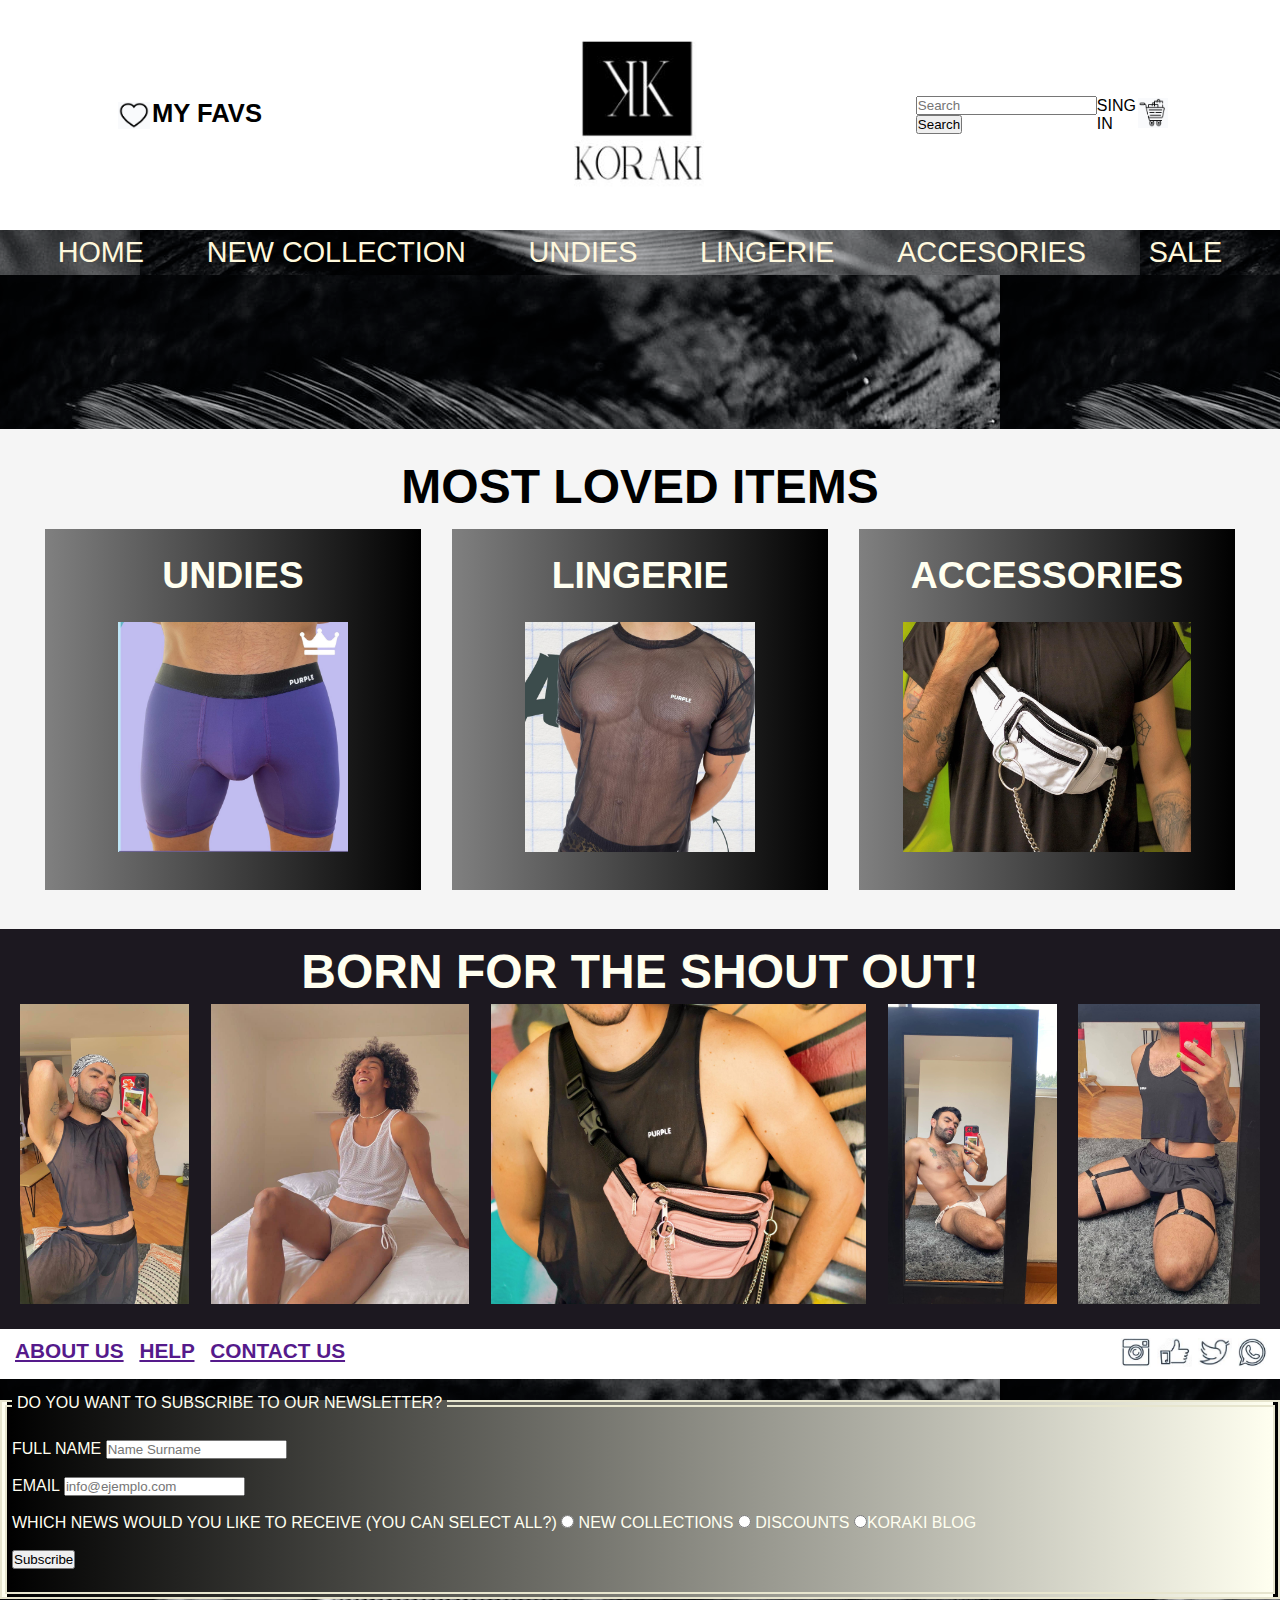
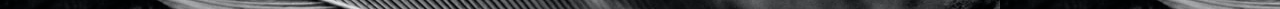
<file: index.html>
<!DOCTYPE html>
<html lang="en">
<head>
    <meta charset="UTF-8">
    <meta http-equiv="X-UA-Compatible" content="IE=edge">
    <meta name="viewport" content="width=device-width, initial-scale=1.0">
    <title>Koraki | Home</title>
    
    <link rel="stylesheet" href="./CSS/style.css">
    <link
    rel="stylesheet"
    href="https://cdnjs.cloudflare.com/ajax/libs/animate.css/4.1.1/animate.min.css"
    />
</head>
<body>
    <header>
        <div class="container">
             <div class="headerContainer">
            <div class="headerLeftItem">
                <img src="./Images/branding/favLogo.jpg" class="img-fluid" alt="Favorites">
                <h1 class="headerText">my favs</h1>
            </div>
            <div class="headerLogoItem">
                <img src="./Images/branding/korakiLogo.jpg" class="img-fluid" alt="korakiLogo">
            </div>
            <div class="headerRightItem">
                <div>
                    <nav class="navbar navbar-light bg-light">
                        <div class="container-fluid">
                          <form class="d-flex">
                            <input class="form-control me-2" type="search" placeholder="Search" aria-label="Search">
                            <button class="btn btn-outline-success" type="submit">Search</button>
                          </form>
                        </div>
                      </nav>
                </div>
                <div>
                    <p>Sing In</p>
                </div>
                <div >  
                    <img src="./Images/branding/shoppCartLogo.JPG" alt="shoppCart">
                </div>
            </div>
        </div>
        </div>
    </header>  
    <main>
        <div class="navContainer">
            <nav class="menu">
                <ul>
                    <li><a href="index.html">Home</a></li>
                    <li><a href="./Pages/new_collection.html">New Collection</a></li>
                    <li><a href="./Pages/undies.html">Undies</a></li>
                    <li><a href="./Pages/lingerie.html">Lingerie</a></li>
                    <li><a href="./Pages/accessories.html">Accesories</a></li>
                    <li><a href="./Pages/sale.html">Sale</a></li>
                </ul>
            </nav>
        </div>
        <div class="videoSection">
            <iframe width="220" height="auto" src="https://www.youtube.com/embed/6_bjM-u7vJg" title="YouTube video player" frameborder="0" allow="accelerometer; autoplay; clipboard-write; encrypted-media; gyroscope; picture-in-picture" allowfullscreen></iframe>
        </div>
        <section id="section1">
            <h2 class="animate__animated animate__bounce animate__heartBeat display-5">Most Loved Items</h2>
            <div class="section1Container">
                <div class="subTitles">
                    <h3 class="animate__animated animate__bounce animate__flash">Undies</h3>
                    <img src="Images/products/undies1.jpg" class="img-fluid" alt="undies">
                </div>
                <div class="subTitles">
                    <h3 class="animate__animated animate__bounce animate__flash">Lingerie</h3>
                    <img src="Images/products/malla1.jpg" class="img-fluid" alt="malla">
                </div>
                <div class="subTitles">
                    <h3 class="animate__animated animate__bounce animate__flash">Accessories</h3>
                    <img src="Images/products/accessories1.jpg" class="img-fluid" alt="accessories">
                </div>
            </div>   
        </section>
        <section id="section2">
            <h2 class="animate__animated animate__bounce animate__heartBeat">Born For The Shout Out!</h2>
            <div class="igFans">
                <img src="Images/products/fan1.jpg" class="img-fluid" alt="Fan 1">
                <img src="Images/products/fan2.jpg" class="img-fluid" alt="Fan 2">
                <img src="Images/products/fan3.jpg" class="img-fluid" alt="Fan 3"> 
                <img src="Images/products/fan4.jpg" class="img-fluid" alt="Fan 4">
                <img src="Images/products/fan5.jpg" class="img-fluid" alt="Fan 5">         
            </div>   
        </section>
    </main>

    <footer>
        <div class="footer1">
            <div  class="contactSection">
                <ul class="nav">
                    <li class="nav-item">
                      <a class="nav-link active" aria-current="page" href="">About Us</a>
                    </li>
                    <li class="nav-item">
                      <a class="nav-link" href="">Help</a>
                    </li>
                    <li class="nav-item">
                      <a class="nav-link" href="">Contact Us</a>
                    </li>
                  </ul>
            </div>
            <div class="footerLogos">
                <img src="./Images/branding/igLogo.jpg" class="img-fluid" alt="IG">
                <img src="./Images/branding/fbLogo.jpg" class="img-fluid" alt="FB">
                <img src="./Images/branding/twLogo.jpg" class="img-fluid" alt="TW">
                <img src="./Images/branding/wpLogo.jpg" class="img-fluid" alt="WA">
            </div>
        </div>
        <section class="footer2">
            <form action="" method="GET">
                <fieldset class="newsLetter">
                    <legend class="legend">Do you want to subscribe to our Newsletter?</legend>
                    <br>
    
                    <label for="name">Full Name</label>
                    <input type="text" id="name" placeholder="Name Surname" required>
                    <br><br>
    
                    <label for="email">Email</label>
                    <input type="email" name="email" id="email" placeholder="info@ejemplo.com" required>
                    <br><br>
    
                    <label for="curso">Which news would you like to receive (You can select all?)</label>
                    <input type="radio" name="newCollection"> New Collections <input type="radio" name="discounts"> Discounts <input type="radio" name="korakiBlog">Koraki Blog
                    <br><br>
    
                    <input type="submit" value="Subscribe">
                    <br><br>
                </fieldset>
            </form>
        </section>
    </footer>
</body>
</html>
</file>
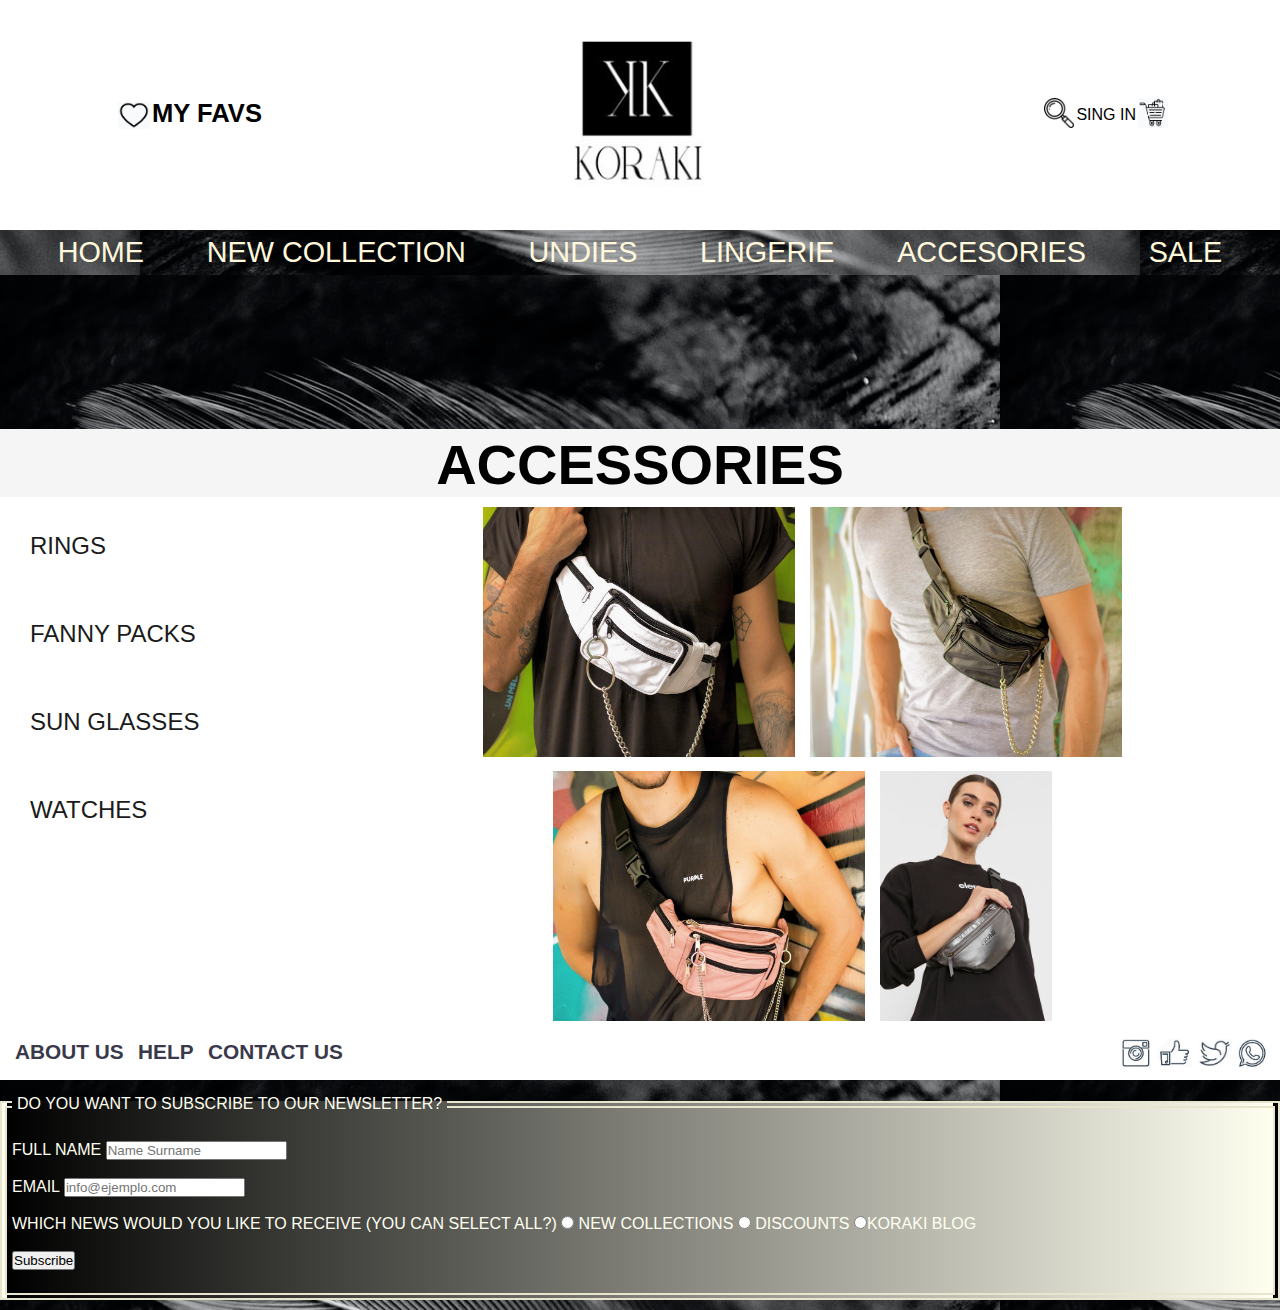
<file: Pages/accessories.html>
<!DOCTYPE html>
<html lang="en">
<head>
    <meta charset="UTF-8">
    <meta http-equiv="X-UA-Compatible" content="IE=edge">
    <meta name="viewport" content="width=device-width, initial-scale=1.0">
    <title>Koraki | Accessories</title>
    <link rel="stylesheet" href="../CSS/style.css">
    <link
    rel="stylesheet"
    href="https://cdnjs.cloudflare.com/ajax/libs/animate.css/4.1.1/animate.min.css"
    />
</head>
<body>
    <header>
        <div class="headerContainer">
            <div class="headerLeftItem">
                <img src="../Images/branding/favLogo.jpg" alt="Favorites">
                <h1 class="headerText">my favs</h1>
            </div>
            <div class="headerLogoItem">
                <img src="../Images/branding/korakiLogo.jpg" alt="korakiLogo">
            </div>
            <div class="headerRightItem">
                <div>
                    <img src="../Images/branding/searchLogo.png" alt="searchLogo">
                </div>
                <div>
                    <p>Sing In</p>
                </div>
                <div >  
                    <img src="../Images/branding/shoppCartLogo.JPG" alt="shoppCart">
                </div>
            </div>
        </div>
    </header>  
    <main>
        <div class="navContainer">
            <nav class="menu">
                <ul>
                    <li><a href="../index.html">Home</a></li>
                    <li><a href="./new_collection.html">New Collection</a></li>
                    <li><a href="./undies.html">Undies</a></li>
                    <li><a href="./lingerie.html">Lingerie</a></li>
                    <li><a href="./accessories.html">Accesories</a></li>
                    <li><a href="./sale.html">Sale</a></li>
                </ul>
            </nav>
        </div>
        <div class="videoSection">
            <iframe width="220" height="auto" src="https://www.youtube.com/embed/6_bjM-u7vJg" title="YouTube video player" frameborder="0" allow="accelerometer; autoplay; clipboard-write; encrypted-media; gyroscope; picture-in-picture" allowfullscreen></iframe>
        </div>
        <h1 class="animate__animated animate__bounce animate__heartBeat mainTittle">Accessories</h1>
        <section>   
            <div class="ncProducts">
                <div class="ncProducts1">
                    <ul>
                        <li>Rings</li>
                        <li>Fanny Packs</li>
                        <li>Sun Glasses</li>
                        <li>Watches</li>
                    </ul>
                </div>
                <div class="ncPhotos">   
                    <img src="../Images/products/accessories1.jpg" alt="accessories1">
                    <img src="../Images/products/accessories2.jpg" alt="accessories2">
                    <img src="../Images/products/accessories3.jpg" alt="accessories3"> 
                    <img src="../Images/products/accessories4.jpg" alt="accessories4">
                </div>
            </div>
        </section>

    </main>


    <footer>
        <div class="footer1">
            <div  class="contactSection">
                <ul>
                    <li>About Us</li>
                    <li>Help</li>
                    <li>Contact Us</li>
                </ul>
            </div>
            <div class="footerLogos">
                <img src="../Images/branding/igLogo.jpg" alt="IG">
                <img src="../Images/branding/fbLogo.jpg" alt="FB">
                <img src="../Images/branding/twLogo.jpg" alt="TW">
                <img src="../Images/branding/wpLogo.jpg" alt="WA">
            </div>
        </div>
        <section class="footer2">
            <form action="" method="GET">
                <fieldset class="newsLetter">
                    <legend class="legend">Do you want to subscribe to our Newsletter?</legend>
                    <br>
    
                    <label for="name">Full Name</label>
                    <input type="text" id="name" placeholder="Name Surname" required>
                    <br><br>
    
                    <label for="email">Email</label>
                    <input type="email" name="email" id="email" placeholder="info@ejemplo.com" required>
                    <br><br>
    
                    <label for="curso">Which news would you like to receive (You can select all?)</label>
                    <input type="radio" name="newCollection"> New Collections <input type="radio" name="discounts"> Discounts <input type="radio" name="korakiBlog">Koraki Blog
                    <br><br>
    
                    <input type="submit" value="Subscribe">
                    <br><br>
                </fieldset>
            </form>
        </section>
    </footer>
</body>
</html>
</file>
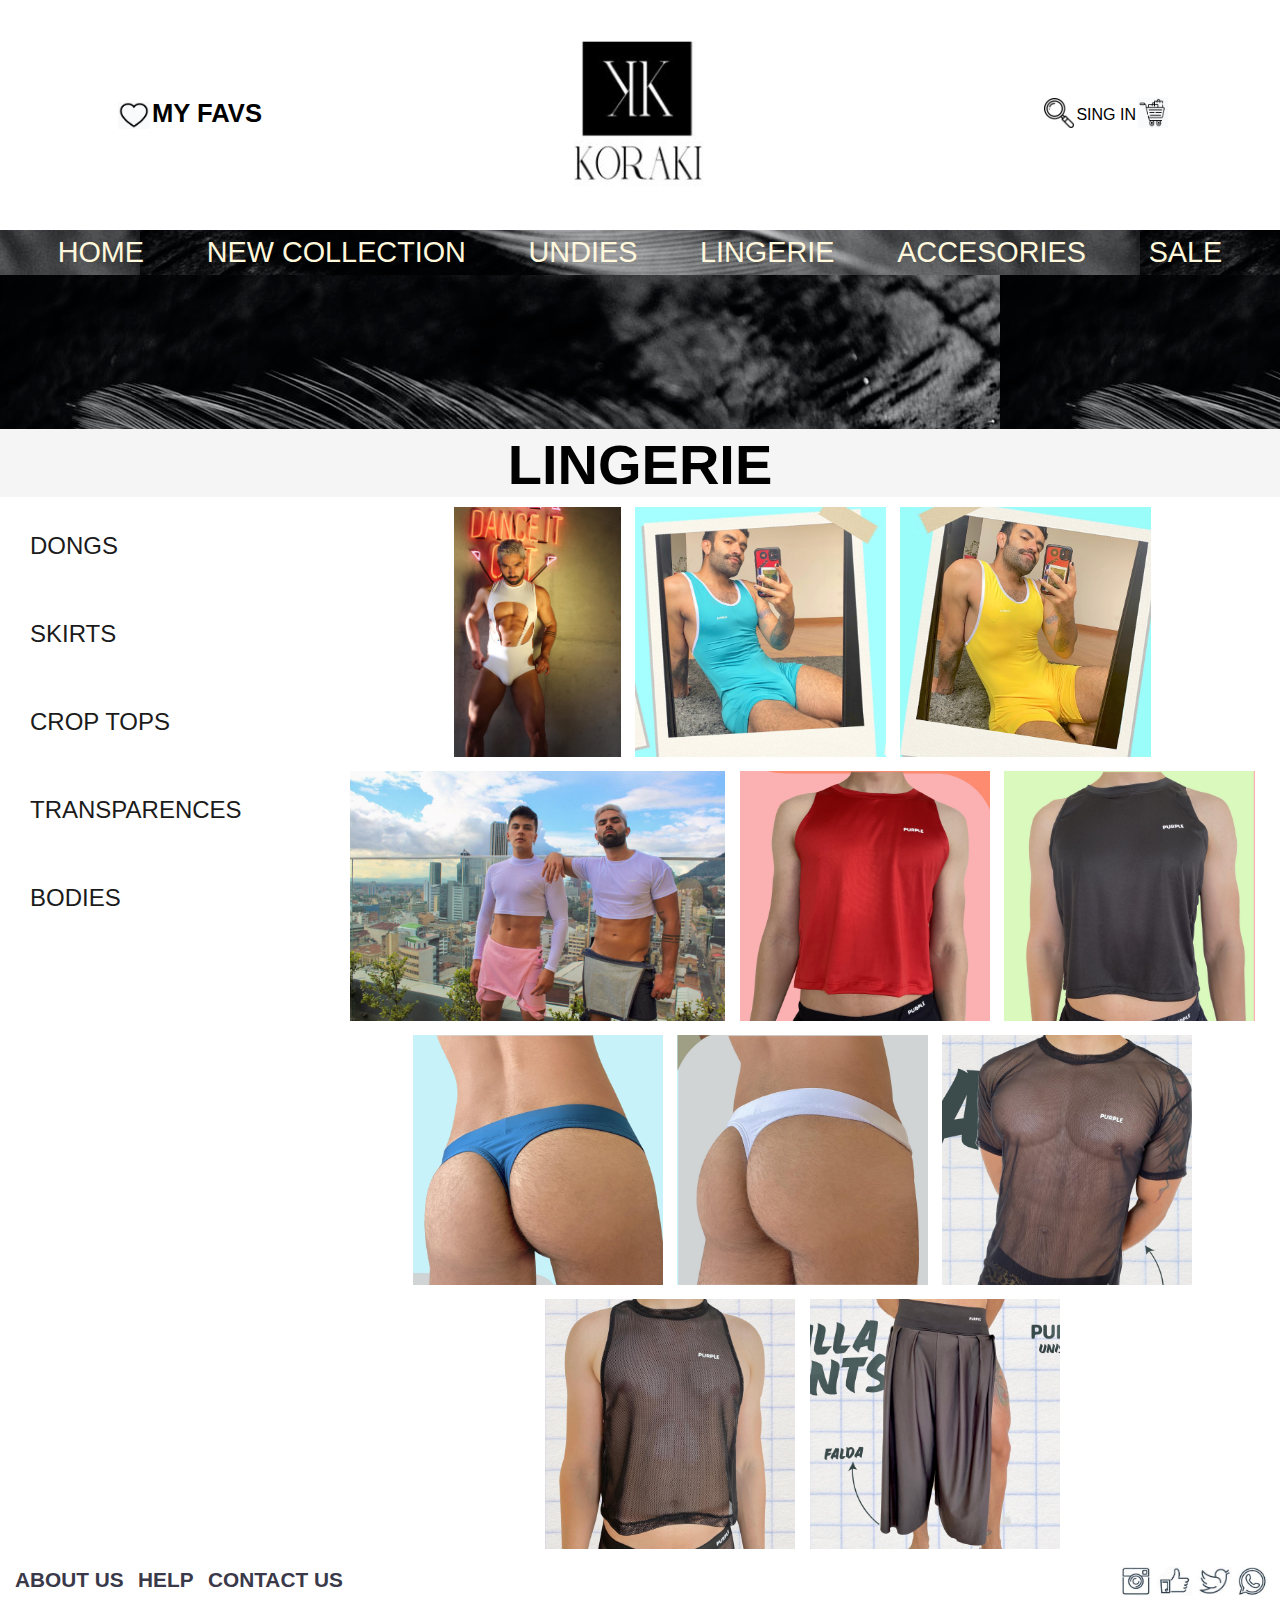
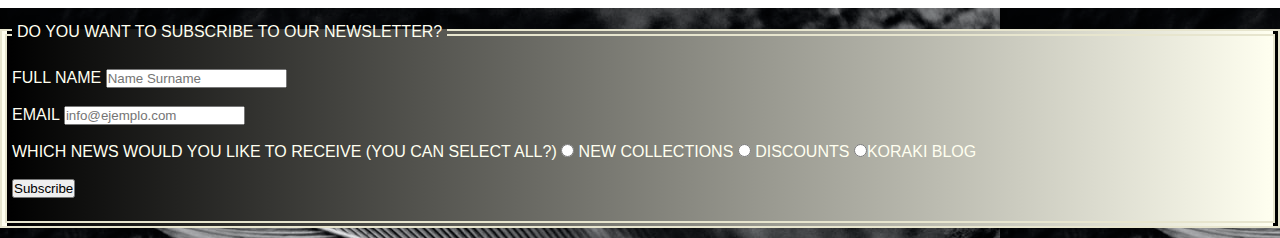
<file: Pages/lingerie.html>
<!DOCTYPE html>
<html lang="en">
<head>
    <meta charset="UTF-8">
    <meta http-equiv="X-UA-Compatible" content="IE=edge">
    <meta name="viewport" content="width=device-width, initial-scale=1.0">
    <title>Koraki | Lingerie</title>
    <link rel="stylesheet" href="../CSS/style.css">
    <link
    rel="stylesheet"
    href="https://cdnjs.cloudflare.com/ajax/libs/animate.css/4.1.1/animate.min.css"
    />
</head>
<body>
    <header>
        <div class="headerContainer">
            <div class="headerLeftItem">
                <img src="../Images/branding/favLogo.jpg" alt="Favorites">
                <h1 class="headerText">my favs</h1>
            </div>
            <div class="headerLogoItem">
                <img src="../Images/branding/korakiLogo.jpg" alt="korakiLogo">
            </div>
            <div class="headerRightItem">
                <div>
                    <img src="../Images/branding/searchLogo.png" alt="searchLogo">
                </div>
                <div>
                    <p>Sing In</p>
                </div>
                <div >  
                    <img src="../Images/branding/shoppCartLogo.JPG" alt="shoppCart">
                </div>
            </div>
        </div>
    </header>  
    <main>
        <div class="navContainer">
            <nav class="menu">
                <ul>
                    <li><a href="../index.html">Home</a></li>
                    <li><a href="./new_collection.html">New Collection</a></li>
                    <li><a href="./undies.html">Undies</a></li>
                    <li><a href="./lingerie.html">Lingerie</a></li>
                    <li><a href="./accessories.html">Accesories</a></li>
                    <li><a href="./sale.html">Sale</a></li>
                </ul>
            </nav>
        </div>
        <div class="videoSection">
            <iframe width="220" height="auto" src="https://www.youtube.com/embed/6_bjM-u7vJg" title="YouTube video player" frameborder="0" allow="accelerometer; autoplay; clipboard-write; encrypted-media; gyroscope; picture-in-picture" allowfullscreen></iframe>
        </div>
        <h1 class="animate__animated animate__bounce animate__heartBeat mainTittle">Lingerie</h1>
        <section>   
            <div class="ncProducts">
                <div class="ncProducts1">
                    <ul>
                        <li>Dongs</li>
                        <li>Skirts</li>
                        <li>Crop Tops</li>
                        <li>Transparences</li>
                        <li>Bodies</li>
                    </ul>
                </div>
                <div class="ncPhotos">   
                    <img src="../Images/products/bodi1.jpg" alt="undies1">
                    <img src="../Images/products/bodi2.jpg" alt="undies2">
                    <img src="../Images/products/bodi3.jpg" alt="undies3"> 
                    <img src="../Images/products/cropTop1.jpg" alt="undies4">
                    <img src="../Images/products/cropTop2.jpg" alt="undies5">
                    <img src="../Images/products/cropTop3.jpg" alt="undies6">
                    <img src="../Images/products/dong1.jpg" alt="undies6">
                    <img src="../Images/products/dong2.jpg" alt="undies6">
                    <img src="../Images/products/malla1.jpg" alt="undies6">
                    <img src="../Images/products/malla2.jpg" alt="undies6">
                    <img src="../Images/products/skirt.jpg" alt="undies6">
                </div>
            </div>
        </section>

    </main>


    <footer>
        <div class="footer1">
            <div  class="contactSection">
                <ul>
                    <li>About Us</li>
                    <li>Help</li>
                    <li>Contact Us</li>
                </ul>
            </div>
            <div class="footerLogos">
                <img src="../Images/branding/igLogo.jpg" alt="IG">
                <img src="../Images/branding/fbLogo.jpg" alt="FB">
                <img src="../Images/branding/twLogo.jpg" alt="TW">
                <img src="../Images/branding/wpLogo.jpg" alt="WA">
            </div>
        </div>
        <section class="footer2">
            <form action="" method="GET">
                <fieldset class="newsLetter">
                    <legend class="legend">Do you want to subscribe to our Newsletter?</legend>
                    <br>
    
                    <label for="name">Full Name</label>
                    <input type="text" id="name" placeholder="Name Surname" required>
                    <br><br>
    
                    <label for="email">Email</label>
                    <input type="email" name="email" id="email" placeholder="info@ejemplo.com" required>
                    <br><br>
    
                    <label for="curso">Which news would you like to receive (You can select all?)</label>
                    <input type="radio" name="newCollection"> New Collections <input type="radio" name="discounts"> Discounts <input type="radio" name="korakiBlog">Koraki Blog
                    <br><br>
    
                    <input type="submit" value="Subscribe">
                    <br><br>
                </fieldset>
            </form>
        </section>
    </footer>
</body>
</html>
</file>
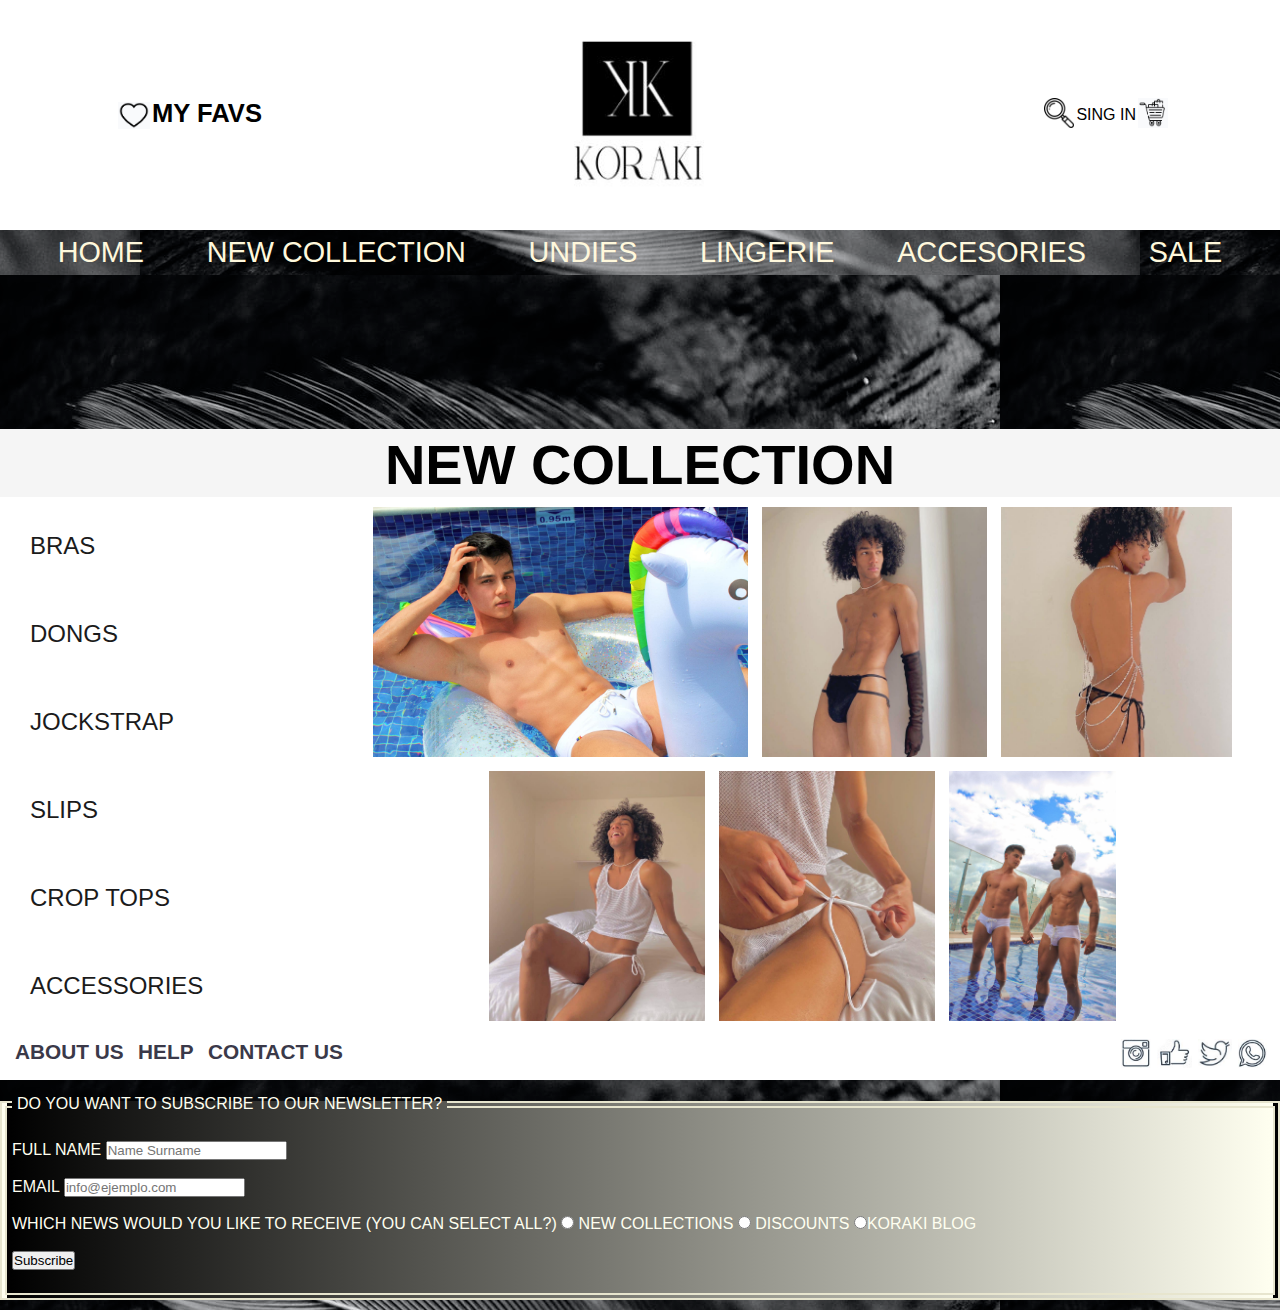
<file: Pages/new_collection.html>
<!DOCTYPE html>
<html lang="en">
<head>
    <meta charset="UTF-8">
    <meta http-equiv="X-UA-Compatible" content="IE=edge">
    <meta name="viewport" content="width=device-width, initial-scale=1.0">
    <title>Koraki | New Collection</title>
    <link rel="stylesheet" href="../CSS/style.css">
    <link
    rel="stylesheet"
    href="https://cdnjs.cloudflare.com/ajax/libs/animate.css/4.1.1/animate.min.css"
    />
</head>
<body>
    <header>
        <div class="headerContainer">
            <div class="headerLeftItem">
                <img src="../Images/branding/favLogo.jpg" alt="Favorites">
                <h1 class="headerText">my favs</h1>
            </div>
            <div class="headerLogoItem">
                <img src="../Images/branding/korakiLogo.jpg" alt="korakiLogo">
            </div>
            <div class="headerRightItem">
                <div>
                    <img src="../Images/branding/searchLogo.png" alt="searchLogo">
                </div>
                <div>
                    <p>Sing In</p>
                </div>
                <div >  
                    <img src="../Images/branding/shoppCartLogo.JPG" alt="shoppCart">
                </div>
            </div>
        </div>
    </header>  
    <main>
        <div class="navContainer">
            <nav class="menu">
                <ul>
                    <li><a href="../index.html">Home</a></li>
                    <li><a href="new_collection.html">New Collection</a></li>
                    <li><a href="./undies.html">Undies</a></li>
                    <li><a href="./lingerie.html">Lingerie</a></li>
                    <li><a href="./accessories.html">Accesories</a></li>
                    <li><a href="./sale.html">Sale</a></li>
                </ul>
            </nav>
        </div>
        <div class="videoSection">
            <iframe width="220" height="auto" src="https://www.youtube.com/embed/6_bjM-u7vJg" title="YouTube video player" frameborder="0" allow="accelerometer; autoplay; clipboard-write; encrypted-media; gyroscope; picture-in-picture" allowfullscreen></iframe>
        </div>
        <h1 class="animate__animated animate__bounce animate__heartBeat mainTittle">New Collection</h1>
        <section         >   
            <div class="ncProducts">
                <div class="ncProducts1">
                    <ul>
                        <li>Bras</li>
                        <li>Dongs</li>
                        <li>Jockstrap</li>
                        <li>Slips</li>
                        <li>Crop Tops</li>
                        <li>Accessories</li>
                    </ul>
                </div>
                <div class="ncPhotos">   
                    <img src="../Images/products/newCollection1.jpg" alt="newCollection1">
                    <img src="../Images/products/newCollection2.jpg" alt="newCollection2">
                    <img src="../Images/products/newCollection3.jpg" alt="newCollection3"> 
                    <img src="../Images/products/newCollection4.jpg" alt="newCollection4">
                    <img src="../Images/products/newCollection5.jpg" alt="newCollection5">
                    <img src="../Images/products/newCollection6.jpg" alt="newCollection6">
                </div>
            </div>
        </section>

    </main>


    <footer>
        <div class="footer1">
            <div  class="contactSection">
                <ul>
                    <li>About Us</li>
                    <li>Help</li>
                    <li>Contact Us</li>
                </ul>
            </div>
            <div class="footerLogos">
                <img src="../Images/branding/igLogo.jpg" alt="IG">
                <img src="../Images/branding/fbLogo.jpg" alt="FB">
                <img src="../Images/branding/twLogo.jpg" alt="TW">
                <img src="../Images/branding/wpLogo.jpg" alt="WA">
            </div>
        </div>
        <section class="footer2">
            <form action="" method="GET">
                <fieldset class="newsLetter">
                    <legend class="legend">Do you want to subscribe to our Newsletter?</legend>
                    <br>
    
                    <label for="name">Full Name</label>
                    <input type="text" id="name" placeholder="Name Surname" required>
                    <br><br>
    
                    <label for="email">Email</label>
                    <input type="email" name="email" id="email" placeholder="info@ejemplo.com" required>
                    <br><br>
    
                    <label for="curso">Which news would you like to receive (You can select all?)</label>
                    <input type="radio" name="newCollection"> New Collections <input type="radio" name="discounts"> Discounts <input type="radio" name="korakiBlog">Koraki Blog
                    <br><br>
    
                    <input type="submit" value="Subscribe">
                    <br><br>
                </fieldset>
            </form>
        </section>
    </footer>
</body>
</html>
</file>
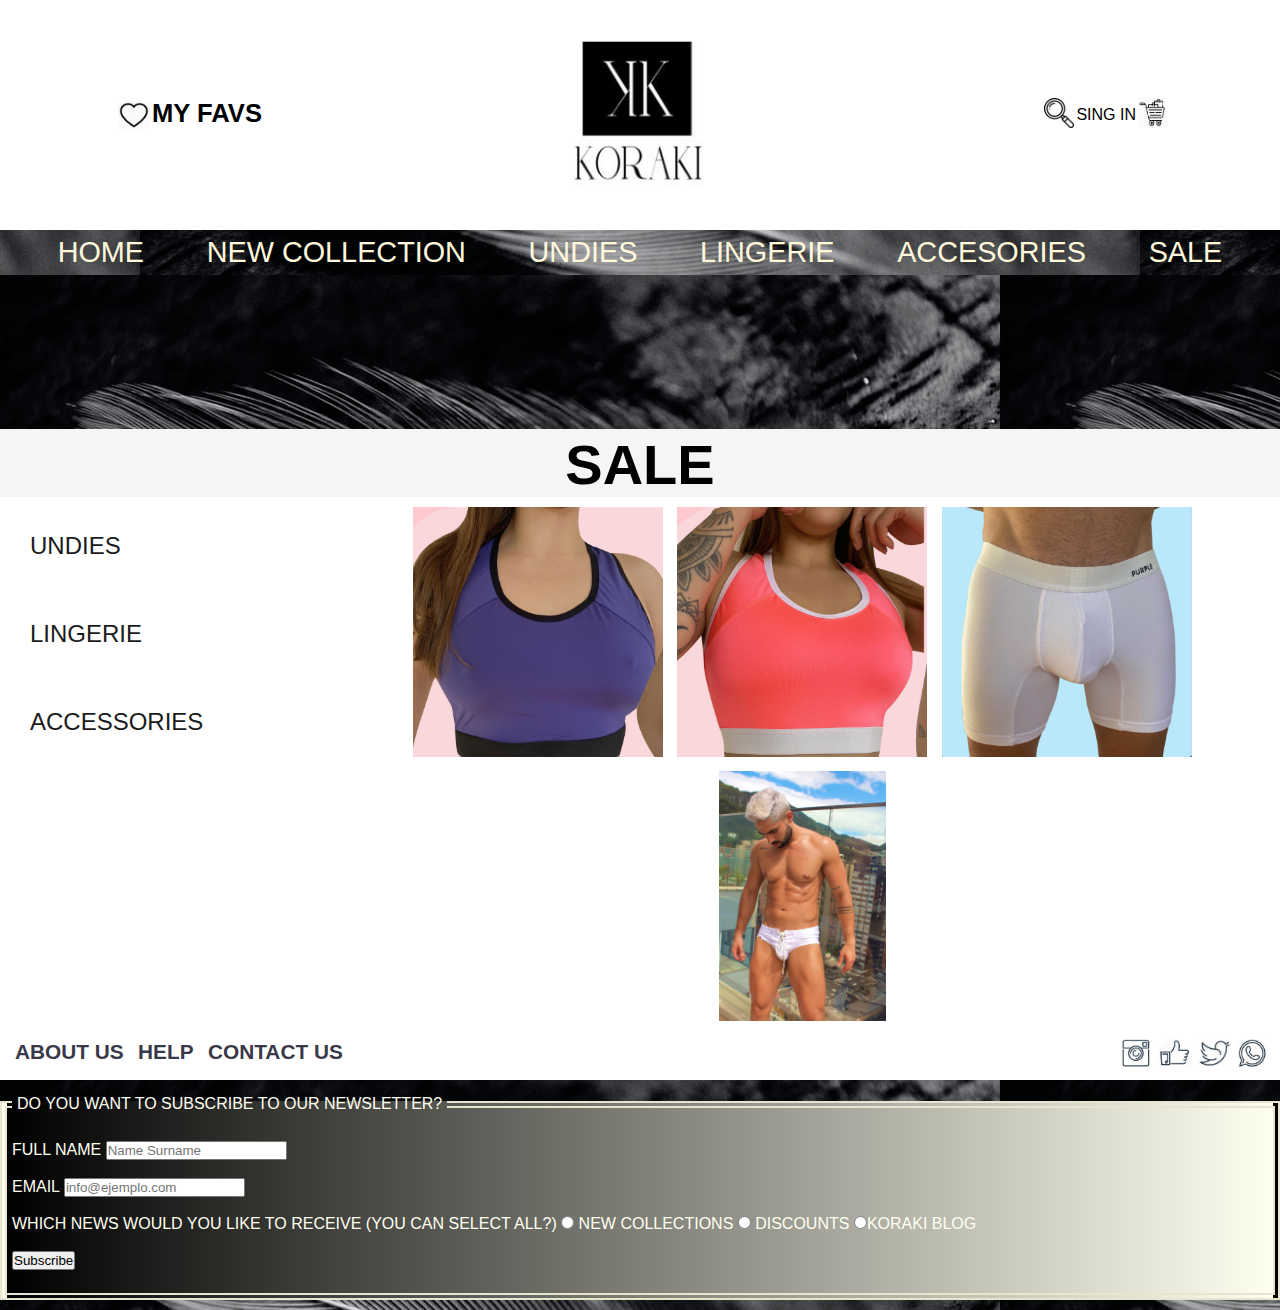
<file: Pages/sale.html>
<!DOCTYPE html>
<html lang="en">
<head>
    <meta charset="UTF-8">
    <meta http-equiv="X-UA-Compatible" content="IE=edge">
    <meta name="viewport" content="width=device-width, initial-scale=1.0">
    <title>Koraki | Sale</title>
    <link rel="stylesheet" href="../CSS/style.css">
    <link
    rel="stylesheet"
    href="https://cdnjs.cloudflare.com/ajax/libs/animate.css/4.1.1/animate.min.css"
    />
</head>
<body>
    <header>
        <div class="headerContainer">
            <div class="headerLeftItem">
                <img src="../Images/branding/favLogo.jpg" alt="Favorites">
                <h1 class="headerText">my favs</h1>
            </div>
            <div class="headerLogoItem">
                <img src="../Images/branding/korakiLogo.jpg" alt="korakiLogo">
            </div>
            <div class="headerRightItem">
                <div>
                    <img src="../Images/branding/searchLogo.png" alt="searchLogo">
                </div>
                <div>
                    <p>Sing In</p>
                </div>
                <div >  
                    <img src="../Images/branding/shoppCartLogo.JPG" alt="shoppCart">
                </div>
            </div>
        </div>
    </header>  
    <main>
        <div class="navContainer">
            <nav class="menu">
                <ul>
                    <li><a href="../index.html">Home</a></li>
                    <li><a href="./new_collection.html">New Collection</a></li>
                    <li><a href="./undies.html">Undies</a></li>
                    <li><a href="./lingerie.html">Lingerie</a></li>
                    <li><a href="./accessories.html">Accesories</a></li>
                    <li><a href="./sale.html">Sale</a></li>
                </ul>
            </nav>
        </div>
        <div class="videoSection">
            <iframe width="220" height="auto" src="https://www.youtube.com/embed/6_bjM-u7vJg" title="YouTube video player" frameborder="0" allow="accelerometer; autoplay; clipboard-write; encrypted-media; gyroscope; picture-in-picture" allowfullscreen></iframe>
        </div>
        <h1 class="animate__animated animate__bounce animate__heartBeat mainTittle">Sale</h1>
        <section>   
            <div class="ncProducts">
                <div class="ncProducts1">
                    <ul>
                        <li>Undies</li>
                        <li>Lingerie</li>
                        <li>Accessories</li>
                    </ul>
                </div>
                <div class="ncPhotos">   
                    <img src="../Images/products/bra1.jpg" alt="sale1">
                    <img src="../Images/products/bra2.jpg" alt="sale2">
                    <img src="../Images/products/undies5.jpg" alt="sale3"> 
                    <img src="../Images/products/undies6.jpg" alt="sale4">
                </div>
            </div>
        </section>

    </main>


    <footer>
        <div class="footer1">
            <div  class="contactSection">
                <ul>
                    <li>About Us</li>
                    <li>Help</li>
                    <li>Contact Us</li>
                </ul>
            </div>
            <div class="footerLogos">
                <img src="../Images/branding/igLogo.jpg" alt="IG">
                <img src="../Images/branding/fbLogo.jpg" alt="FB">
                <img src="../Images/branding/twLogo.jpg" alt="TW">
                <img src="../Images/branding/wpLogo.jpg" alt="WA">
            </div>
        </div>
        <section class="footer2">
            <form action="" method="GET">
                <fieldset class="newsLetter">
                    <legend class="legend">Do you want to subscribe to our Newsletter?</legend>
                    <br>
    
                    <label for="name">Full Name</label>
                    <input type="text" id="name" placeholder="Name Surname" required>
                    <br><br>
    
                    <label for="email">Email</label>
                    <input type="email" name="email" id="email" placeholder="info@ejemplo.com" required>
                    <br><br>
    
                    <label for="curso">Which news would you like to receive (You can select all?)</label>
                    <input type="radio" name="newCollection"> New Collections <input type="radio" name="discounts"> Discounts <input type="radio" name="korakiBlog">Koraki Blog
                    <br><br>
    
                    <input type="submit" value="Subscribe">
                    <br><br>
                </fieldset>
            </form>
        </section>
    </footer>
</body>
</html>
</file>
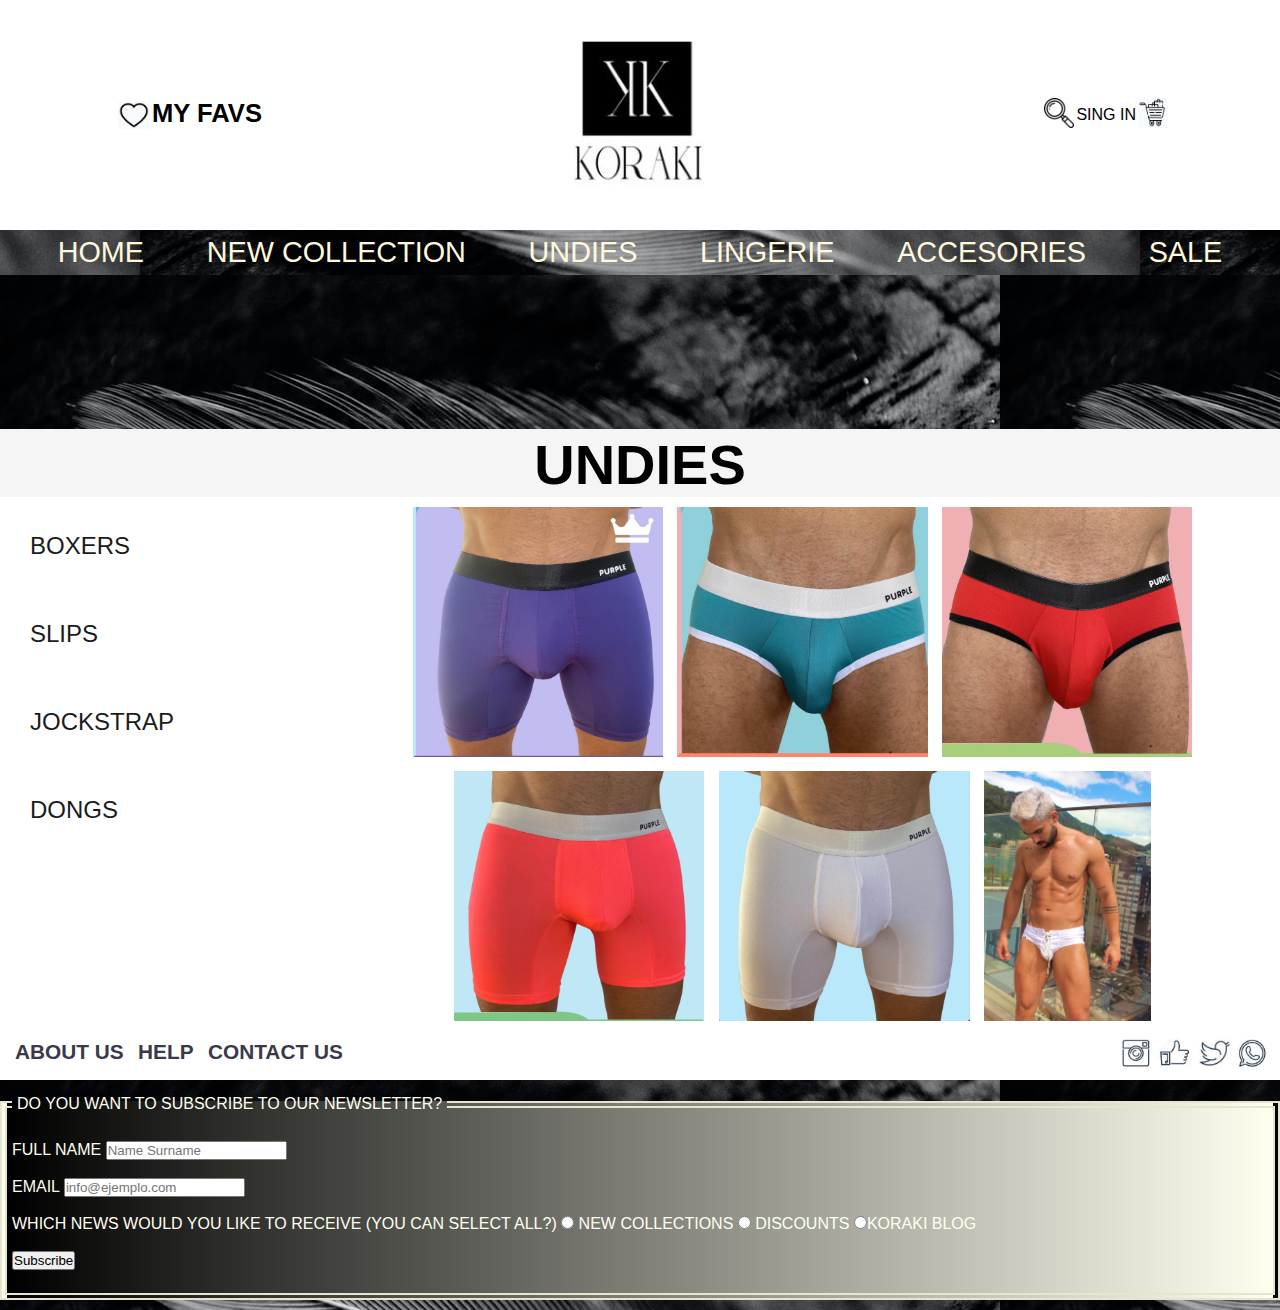
<file: Pages/undies.html>
<!DOCTYPE html>
<html lang="en">
<head>
    <meta charset="UTF-8">
    <meta http-equiv="X-UA-Compatible" content="IE=edge">
    <meta name="viewport" content="width=device-width, initial-scale=1.0">
    <title>Koraki | Undies</title>
    <link rel="stylesheet" href="../CSS/style.css">
    <link
    rel="stylesheet"
    href="https://cdnjs.cloudflare.com/ajax/libs/animate.css/4.1.1/animate.min.css"
    />
</head>
<body>
    <header>
        <div class="headerContainer">
            <div class="headerLeftItem">
                <img src="../Images/branding/favLogo.jpg" alt="Favorites">
                <h1 class="headerText">my favs</h1>
            </div>
            <div class="headerLogoItem">
                <img src="../Images/branding/korakiLogo.jpg" alt="korakiLogo">
            </div>
            <div class="headerRightItem">
                <div>
                    <img src="../Images/branding/searchLogo.png" alt="searchLogo">
                </div>
                <div>
                    <p>Sing In</p>
                </div>
                <div >  
                    <img src="../Images/branding/shoppCartLogo.JPG" alt="shoppCart">
                </div>
            </div>
        </div>
    </header>  
    <main>
        <div class="navContainer">
            <nav class="menu">
                <ul>
                    <li><a href="../index.html">Home</a></li>
                    <li><a href="./new_collection.html">New Collection</a></li>
                    <li><a href="./undies.html">Undies</a></li>
                    <li><a href="./lingerie.html">Lingerie</a></li>
                    <li><a href="./accessories.html">Accesories</a></li>
                    <li><a href="./sale.html">Sale</a></li>
                </ul>
            </nav>
        </div>
        <div class="videoSection">
            <iframe width="220" height="auto" src="https://www.youtube.com/embed/6_bjM-u7vJg" title="YouTube video player" frameborder="0" allow="accelerometer; autoplay; clipboard-write; encrypted-media; gyroscope; picture-in-picture" allowfullscreen></iframe>
        </div>
        <h1 class= "animate__animated animate__bounce animate__heartBeat mainTittle">Undies</h1>
        <section         >   
            <div class="ncProducts">
                <div class="ncProducts1">
                    <ul>
                        <li>Boxers</li>
                        <li>Slips</li>
                        <li>Jockstrap</li>
                        <li>Dongs</li>
                    </ul>
                </div>
                <div class="ncPhotos">   
                    <img src="../Images/products/undies1.jpg" alt="undies1">
                    <img src="../Images/products/undies2.jpg" alt="undies2">
                    <img src="../Images/products/undies3.jpg" alt="undies3"> 
                    <img src="../Images/products/undies4.jpg" alt="undies4">
                    <img src="../Images/products/undies5.jpg" alt="undies5">
                    <img src="../Images/products/undies6.jpg" alt="undies6">
                </div>
            </div>
        </section>

    </main>


    <footer>
        <div class="footer1">
            <div  class="contactSection">
                <ul>
                    <li>About Us</li>
                    <li>Help</li>
                    <li>Contact Us</li>
                </ul>
            </div>
            <div class="footerLogos">
                <img src="../Images/branding/igLogo.jpg" alt="IG">
                <img src="../Images/branding/fbLogo.jpg" alt="FB">
                <img src="../Images/branding/twLogo.jpg" alt="TW">
                <img src="../Images/branding/wpLogo.jpg" alt="WA">
            </div>
        </div>
        <section class="footer2">
            <form action="" method="GET">
                <fieldset class="newsLetter">
                    <legend class="legend">Do you want to subscribe to our Newsletter?</legend>
                    <br>
    
                    <label for="name">Full Name</label>
                    <input type="text" id="name" placeholder="Name Surname" required>
                    <br><br>
    
                    <label for="email">Email</label>
                    <input type="email" name="email" id="email" placeholder="info@ejemplo.com" required>
                    <br><br>
    
                    <label for="curso">Which news would you like to receive (You can select all?)</label>
                    <input type="radio" name="newCollection"> New Collections <input type="radio" name="discounts"> Discounts <input type="radio" name="korakiBlog">Koraki Blog
                    <br><br>
    
                    <input type="submit" value="Subscribe">
                    <br><br>
                </fieldset>
            </form>
        </section>
    </footer>
</body>
</html>
</file>
<file: CSS/style.css>
/*Style Settings*/
* {
    margin: 0;
    padding: 0;
    box-sizing: border-box;
}

header {
    font-family: 'Syncopate', sans-serif;
    font-stretch: narrower;
    text-transform: uppercase;
    padding: 30px;

}

header .headerContainer {
    display: grid;
    grid-template-rows: 10px;
    grid-template-columns: 25% auto 25%;
    background-color: white;
    row-gap: 5px;
    column-gap: 5px;
    align-items: center;
    justify-content: space-between;
    align-content: center;
}

header .headerLeftItem {
    justify-self: left;
    font-size: 0.2rem;
    padding: 5px;
}

header .headerLeftItem img{
    width: 13px;
    height: 10px;
    justify-content: space-between;
    margin: 0.0px;
    padding: 0.5px;
}

header .headerLogoItem {
    justify-self: center;
}

header .headerLogoItem img{
    width: auto;
    height: 60px;
    justify-content: center;
    padding: 10px;
}

.headerLogoItem:hover img {
    height: 180px;
    width: auto;
}

header .headerRightItem {
    justify-self: right;
    display: flex;
    font-size: 0.4rem;
    padding: 5px;
    border: 5px;
}

header .headerRightItem img{
    width: 17px;
    height: 17px;
    justify-content: space-between;
    margin: 0.5px;
    padding: 0.5px;
}

main .menu ul {
    list-style: none;
    background-image: url(../Images/branding/ravenFeather.jpg);
    height: 8px;
    padding: 8px;
    justify-content: center;
    background-position: center;
    display: flex;
    align-items: center;
}

main .menu ul li {

    text-transform: uppercase;
    font-family: 'Syncopate', sans-serif;
    font-size: 0.5rem;
    justify-content: space-evenly;
}

main .menu ul li a {
    text-decoration: none;
    color: cornsilk;
    padding: 3px;

}

main .menu a:hover {
    background: rgb(63, 62, 68);

}

main .videoSection {
    text-align: center;
    background-image: url(../Images/branding/ravenFeather.jpg);
    background-repeat: repeat;
}

#section1{
    background-color: whitesmoke;
    height: 150px;
    text-align: center;
    padding: 10px;
    font-family: 'Syncopate', sans-serif;
    font-stretch: normal;
    text-transform: uppercase;
    font-size: 0.7rem;
}

#section2{
    background-color: rgb(28, 24, 32);
    height: 100px;
    text-align: center;
    padding: 10px;
    font-family: 'Syncopate', sans-serif;
    font-stretch: normal;
    text-transform: uppercase;
    font-size: 0.7rem;
    color: ivory;
}

section .igFans {
    margin: 5px;
    justify-content: space-evenly;
    height: 50px;
    width: auto;
    display: flex;
}

.section1Container{
    display: grid;
    grid-template-rows: auto;
    grid-template-columns: 1fr 1fr 1fr;
    row-gap: 1px;
    column-gap: 1px;
    align-items: center;
    justify-content: space-between;
    align-content: center;
}

.subTitles {
    display: inline;
    background-image: linear-gradient(to right, grey,black);
    color: ivory;
    padding: 5px;
    margin: 5px;
}

.subTitles h3{
    font-family: 'Syncopate', sans-serif;
    font-stretch: narrower;
    text-transform: uppercase;
    text-align: center;   
    padding-top: 5px;
}

.subTitles img {
    height: 50px;
    width: auto;
    margin: 10px;
}

footer .footer1 {
    background-color: white;
    display: grid;
    grid-template-columns: auto 25%;
    grid-template-rows: 10px;
    align-items: center;
    height: 30px;
    row-gap: 5px;
    column-gap: 5px;
    justify-content: space-between;
    align-content: center;
    animation-name: lgbti;
    animation-duration: 2s;
    animation-delay: 1s;
    animation-iteration-count: infinite;
    animation-timing-function: linear;
}

footer .footer1 img{
    width: 10px;
    height: 10px;
    justify-content: space-between;
    margin: 0.5px;
    padding: 0.5px;
}

footer .footerLogos {
    position: absolute;
    right: 0;
    padding: 5px;
}

footer .footerLogos img {
    height: 15px;
    width: auto;
}

footer .footerLogos:hover img {
    height: 20px;
    width: auto;
}

@keyframes lgbti {
    0% {
        background: rgba(255, 0, 0, 0.87);
    }
    16.6% {
        background: rgba(255, 166, 0, 0.918);
    }
    33.2% {
        background: rgba(255, 255, 0, 0.904);
    }
    49.8% {
        background: rgba(0, 128, 0, 0.884);
    }
    66.4% {
        background: rgba(0, 0, 255, 0.856);
    }
    83.6% {
        background: rgba(87, 3, 87, 0.938);
    }
    100% {
        background: white;
    }
}

footer .contactSection {
    font-family: 'Syncopate', sans-serif;
    text-transform: uppercase;
    padding: 5px;
    height: 30px;
    position: absolute;
    left: 0;
}

footer .contactSection ul li{
    text-decoration: none;
    list-style: none;
    color: rgb(58, 57, 73);
    display: inline;
    padding: 5px;
    font-size: 0.5rem;
    font-weight: bold;
}

footer .footer2 {
    background-image: url(../Images/branding/ravenFeather.jpg);
    padding-bottom: 10px;
    padding-top: 10px;
    font-size: 0.2rem;
}

footer .newsLetter {
    font-family: 'Syncopate', sans-serif;
    text-transform: uppercase;
    color: ivory;
    border-width: 7px;
    border-style: double;
    border-color: rgb(231, 229, 206);
    padding: 5px;
    font-size: 0.4rem;
    background-image: linear-gradient(to left, ivory,black);
}

footer .legend {
    padding: 5px;
}

.placeholder {
    font-family: 'Syncopate', sans-serif;
    font-size: xx-small;
}

.mainTittle {
    background-color: whitesmoke;
    text-align: center;
    padding-top: 3px;
    font-family: 'Syncopate', sans-serif;
    font-stretch: expanded;
    text-transform: uppercase;
    font-size: 1rem;
}

.ncProducts {
    background-color: whitesmoke;
    text-align: center;
    padding-top: 5px;
    font-family: 'Syncopate', sans-serif;
    text-transform: uppercase;
    display: grid;
    grid-template-columns: 25% auto;
    background-color: white;
    row-gap: 5px;
    column-gap: 5px;
}

.ncProducts1 {
    color: rgb(27, 27, 27);
    width: 100px;
    align-items: center;
    justify-content: center;
    
}

.ncProducts1 ul li{
    text-align: left;
    padding: 8px;
    font-family: 'Syncopate', sans-serif;
    font-stretch: normal;
    text-transform: uppercase;
    font-size: 0.6rem;
}

.ncPhotos img {
    height: 80px;
    width: auto;
    margin: 5px;
    justify-content: space-evenly;
    display: inline;
}

@media only screen and (min-width: 768px) {
    header {
        font-family: 'Syncopate', sans-serif;
        font-stretch: narrower;
        text-transform: uppercase;
        padding: 60px;
    }

    header .headerContainer {
        display: grid;
        grid-template-rows: 30px;
        grid-template-columns: 25% auto 25%;
        background-color: white;
        row-gap: 10px;
        column-gap: 10px;
        align-items: center;
        justify-content: space-between;
        align-content: center;
    }

    header .headerLeftItem {
        justify-self: left;
        display: flex;
        font-size: 0.6rem;
        padding: 10px;
    }

    header .headerLeftItem img{
        width: 33px;
        height: 28px;
        justify-content: space-between;
        margin: 2px;
        padding: 0.5px;
    }

    header .headerLogoItem {
        justify-self: center;
    }

    header .headerLogoItem img{
        width: auto;
        height: 150px;
        justify-content: center;
        border: 10px;
        padding: 10px
    }

    .headerLogoItem:hover img {
        height: 200px;
        width: auto;
        padding: 25px;
    }

    header .headerRightItem {
        justify-self: right;
        display: flex;
        font-size: 0.9rem;
        padding: 5px;
       }

    header .headerRightItem img{
        width: 32px;
        height: 32px;
        justify-content: space-between;
        margin: 1px;
        padding: 1px;
    }

    main .menu ul {
        list-style: none;
        background-image: url(../Images/branding/ravenFeather.jpg);
        height: 35px;
        padding: 8px;
        justify-content: center;
        background-position: center;
        display: flex;
        align-items: center;
    }

    main .menu ul li {

        text-transform: uppercase;
        font-family: 'Syncopate', sans-serif;
        font-size: 1rem;
        justify-content: space-evenly;
    }

    main .menu ul li a {
        text-decoration: none;
        color: cornsilk;
        padding: 16px;

    }

    main .menu a:hover {
        background: rgb(63, 62, 68);

    }

    main .videoSection {
        text-align: center;
        background-image: url(../Images/branding/ravenFeather.jpg);
        background-repeat: repeat;
    }

    #section1{
        background-color: whitesmoke;
        height: 350px;
        text-align: center;
        padding: 20px;
        font-family: 'Syncopate', sans-serif;
        font-stretch: normal;
        text-transform: uppercase;
        font-size: 1rem;
    }

    #section2{
        background-color: rgb(28, 24, 32);
        height: 250px;
        text-align: center;
        padding: 15px;
        font-family: 'Syncopate', sans-serif;
        font-stretch: normal;
        text-transform: uppercase;
        font-size: 1rem;
        color: ivory;
    }

    section .igFans {
        margin: 5px;
        justify-content: space-between;
        height: 150px;
        width: auto;
        display: flex;
    }

    .section1Container{
        display: grid;
        grid-template-rows: auto;
        grid-template-columns: 1fr 1fr 1fr;
        row-gap: 1px;
        column-gap: 1px;
        align-items: center;
        justify-content: space-between;
        align-content: center;
    }

    .subTitles {
        display: inline;
        background-color: rgb(28, 24, 32);
        color: ivory;
        padding: 15px;
        margin: 5px;
    }

    .subTitles h3{
        font-family: 'Syncopate', sans-serif;
        font-stretch: narrower;
        text-transform: uppercase;
        text-align: center; 
        padding: 15px;
    }

    .subTitles img {
        height: 150px;
        width: auto;
        margin: 10px;
    }

    @keyframes lgbti {
        0% {
            background: rgba(255, 0, 0, 0.87);
        }
        16.6% {
            background: rgba(255, 166, 0, 0.918);
        }
        33.2% {
            background: rgba(255, 255, 0, 0.904);
        }
        49.8% {
            background: rgba(0, 128, 0, 0.884);
        }
        66.4% {
            background: rgba(0, 0, 255, 0.856);
        }
        83.6% {
            background: rgba(87, 3, 87, 0.938);
        }
        100% {
            background: white;
        }
    }

    footer .footer1 {
        background-color: white;
        display: grid;
        grid-template-columns: auto 25%;
        grid-template-rows: 10px;
        align-items: center;
        height: 40px;
        row-gap: 5px;
        column-gap: 5px;
        justify-content: space-between;
        align-content: center;
    }

    footer .footer1 img{
        width: 15px;
        height: 15px;
        justify-content: space-between;
        margin: 0.5px;
        padding: 0.5px;
    }

    footer .footerLogos {
        position: absolute;
        right: 0;
        padding: 12px;
    }

    footer .footerLogos img {
        height: 15px;
        width: auto;
    }

    footer .contactSection {
        font-family: 'Syncopate', sans-serif;
        text-transform: uppercase;
        padding: 10px;
        height: 40px;
        position: absolute;
        left: 0;
    }

    footer .contactSection ul li{
        text-decoration: none;
        list-style: none;
        color: rgb(58, 57, 73);
        display: inline;
        padding: 5px;
        font-size: 0.8rem;
        font-weight: bold;
    }

    footer .footer2 {
        background-image: url(../Images/branding/ravenFeather.jpg);
        padding-bottom: 10px;
        padding-top: 10px;
        font-size: 0.8rem;
    }

    footer .newsLetter {
        font-family: 'Syncopate', sans-serif;
        text-transform: uppercase;
        color: ivory;
        border-width: 7px;
        border-style: double;
        border-color: rgb(231, 229, 206);
        padding: 5px;
        font-size: 0.8rem;
    }

    footer .legend {
        padding: 5px;
    }

    .placeholder {
        font-family: 'Syncopate', sans-serif;
        font-size: xx-small;
    }

    .mainTittle {
        background-color: whitesmoke;
        text-align: center;
        padding-top: 3px;
        font-family: 'Syncopate', sans-serif;
        font-stretch: expanded;
        text-transform: uppercase;
        font-size: 1.5rem;
    }
    
    .ncProducts {
        background-color: whitesmoke;
        text-align: center;
        padding-top: 5px;
        font-family: 'Syncopate', sans-serif;
        text-transform: uppercase;
        display: grid;
        grid-template-columns: 25% auto;
        background-color: white;
        row-gap: 5px;
        column-gap: 5px;
    }
    
    .ncProducts1 {
        color: rgb(27, 27, 27);
        width: 200px;
        align-items: center;
        justify-content: center;
        
    }
    
    .ncProducts1 ul li{
        text-align: left;
        padding: 15px;
        font-family: 'Syncopate', sans-serif;
        font-stretch: normal;
        text-transform: uppercase;
        font-size: 1rem;
    }
    
    .ncPhotos img {
        height: 150px;
        width: auto;
        margin: 5px;
        justify-content: space-evenly;
        display: inline;
    }

}

@media only screen and (min-width: 1024px) {
    header {
        font-family: 'Syncopate', sans-serif;
        font-stretch: narrower;
        text-transform: uppercase;
        padding: 100px;
    }

    header .headerContainer {
        display: grid;
        grid-template-rows: 30px;
        grid-template-columns: 25% auto 25%;
        background-color: white;
        row-gap: 15px;
        column-gap: 15px;
        align-items: center;
        justify-content: space-between;
        align-content: center;
    }

    header .headerLeftItem {
        justify-self: left;
        display: flex;
        font-size: 0.8rem;
        padding: 15px;
    }

    header .headerLeftItem img{
        width: 33px;
        height: 28px;
        justify-content: space-between;
        margin: 2px;
        padding: 0.5px;
    }

    header .headerLogoItem {
        justify-self: center;
    }

    header .headerLogoItem img{
        width: auto;
        height: 200px;
        justify-content: center;
        border: 10px;
        padding: 20px
    }

    .headerLogoItem:hover img {
        height: 280px;
        width: auto;
    }

    header .headerRightItem {
        justify-self: right;
        display: flex;
        font-size: 1rem;
        padding: 5px;
        align-items: center;
        margin: 5px;
       }

    header .headerRightItem img{
        width: 32px;
        height: 32px;
        justify-content: space-between;
        margin: 1px;
        padding: 1px;
    }

    main .menu ul {
        list-style: none;
        background-image: url(../Images/branding/ravenFeather.jpg);
        height: 45px;
        padding: 15px;
        justify-content: space-evenly;
        background-position: center;
        display: flex;
        align-items: center;
    }

    main .menu ul li {
        text-transform: uppercase;
        font-family: 'Syncopate', sans-serif;
        font-size: 1.8rem;
        justify-content: space-evenly;
    }

    main .menu ul li a {
        text-decoration: none;
        color: cornsilk;
        padding: 20px;

    }

    main .menu a:hover {
        background: rgb(63, 62, 68);

    }

    main .videoSection {
        text-align: center;
        background-image: url(../Images/branding/ravenFeather.jpg);
        background-repeat: repeat;
    }

    #section1{
        background-color: whitesmoke;
        height: 500px;
        text-align: center;
        padding: 30px;
        font-family: 'Syncopate', sans-serif;
        font-stretch: normal;
        text-transform: uppercase;
        font-size: 2rem;
    }

    #section2{
        background-color: rgb(28, 24, 32);
        height: 400px;
        text-align: center;
        padding: 15px;
        font-family: 'Syncopate', sans-serif;
        font-stretch: normal;
        text-transform: uppercase;
        font-size: 2rem;
        color: ivory;
    }

    section .igFans {
        margin: 5px;
        justify-content: space-between;
        height: 300px;
        width: auto;
        display: flex;
        align-content: center;
    }

    .section1Container{
        display: grid;
        grid-template-rows: auto;
        grid-template-columns: 1fr 1fr 1fr;
        row-gap: 1px;
        column-gap: 1px;
        align-items: center;
        justify-content: space-between;
        align-content: center;
    }

    .subTitles {
        display: inline;
        background-color: rgb(28, 24, 32);
        color: ivory;
        padding: 15px;
        margin: 15px;
    }

    .subTitles h3{
        font-family: 'Syncopate', sans-serif;
        font-stretch: narrower;
        text-transform: uppercase;
        text-align: center; 
        padding: 10px;
    }

    .subTitles img {
        height: 250px;
        width: auto;
        margin: 5px;
        padding: 10px;
    }

    @keyframes lgbti {
        0% {
            background: rgba(255, 0, 0, 0.87);
        }
        16.6% {
            background: rgba(255, 166, 0, 0.918);
        }
        33.2% {
            background: rgba(255, 255, 0, 0.904);
        }
        49.8% {
            background: rgba(0, 128, 0, 0.884);
        }
        66.4% {
            background: rgba(0, 0, 255, 0.856);
        }
        83.6% {
            background: rgba(87, 3, 87, 0.938);
        }
        100% {
            background: white;
        }
    }

    footer .footer1 {
        background-color: white;
        display: grid;
        grid-template-columns: auto 25%;
        grid-template-rows: 10px;
        align-items: center;
        height: 50px;
        row-gap: 5px;
        column-gap: 5px;
        justify-content: space-between;
        align-content: center;
    }

    footer .footer1 img{
        width: 25px;
        height: 25;
        justify-content: space-between;
        margin: 0.5px;
        padding: 0.5px;
    }

    footer .footerLogos {
        position: absolute;
        right: 0;
        padding: 12px;
    }

    footer .footerLogos img {
        height: 30px;
        width: auto;
    }

    footer .contactSection {
        font-family: 'Syncopate', sans-serif;
        text-transform: uppercase;
        padding: 10px;
        height: 50px;
        position: absolute;
    }

    footer .contactSection ul li{
        text-decoration: none;
        list-style: none;
        color: rgb(58, 57, 73);
        display: inline;
        padding: 5px;
        font-size: 1.3rem;
        font-weight: bold;
        align-items: center;
    }

    footer .footer2 {
        background-image: url(../Images/branding/ravenFeather.jpg);
        padding-bottom: 10px;
        padding-top: 10px;
        font-size: 1.5rem;
    }

    footer .newsLetter {
        font-family: 'Syncopate', sans-serif;
        text-transform: uppercase;
        color: ivory;
        border-width: 7px;
        border-style: double;
        border-color: rgb(231, 229, 206);
        padding: 5px;
        font-size: 1rem;
    }

    footer .legend {
        padding: 5px;
    }

    .placeholder {
        font-family: 'Syncopate', sans-serif;
        font-size: xx-small;
    }

    .mainTittle {
        background-color: whitesmoke;
        text-align: center;
        padding-top: 3px;
        font-family: 'Syncopate', sans-serif;
        font-stretch: expanded;
        text-transform: uppercase;
        font-size: 3.5rem;
    }
    
    .ncProducts {
        background-color: whitesmoke;
        text-align: center;
        padding-top: 5px;
        font-family: 'Syncopate', sans-serif;
        text-transform: uppercase;
        display: grid;
        grid-template-columns: 25% auto;
        background-color: white;
        row-gap: 5px;
        column-gap: 5px;
    }
    
    .ncProducts1 {
        color: rgb(27, 27, 27);
        width: 400px;
        align-items: center;
        justify-content: center;
        
    }
    
    .ncProducts1 ul li{
        text-align: left;
        padding: 30px;
        font-family: 'Syncopate', sans-serif;
        font-stretch: normal;
        text-transform: uppercase;
        font-size: 1.5rem;
    }
    
    .ncPhotos img {
        height: 250px;
        width: auto;
        margin: 5px;
        justify-content: space-evenly;
        display: inline;
    }
}
</file>
